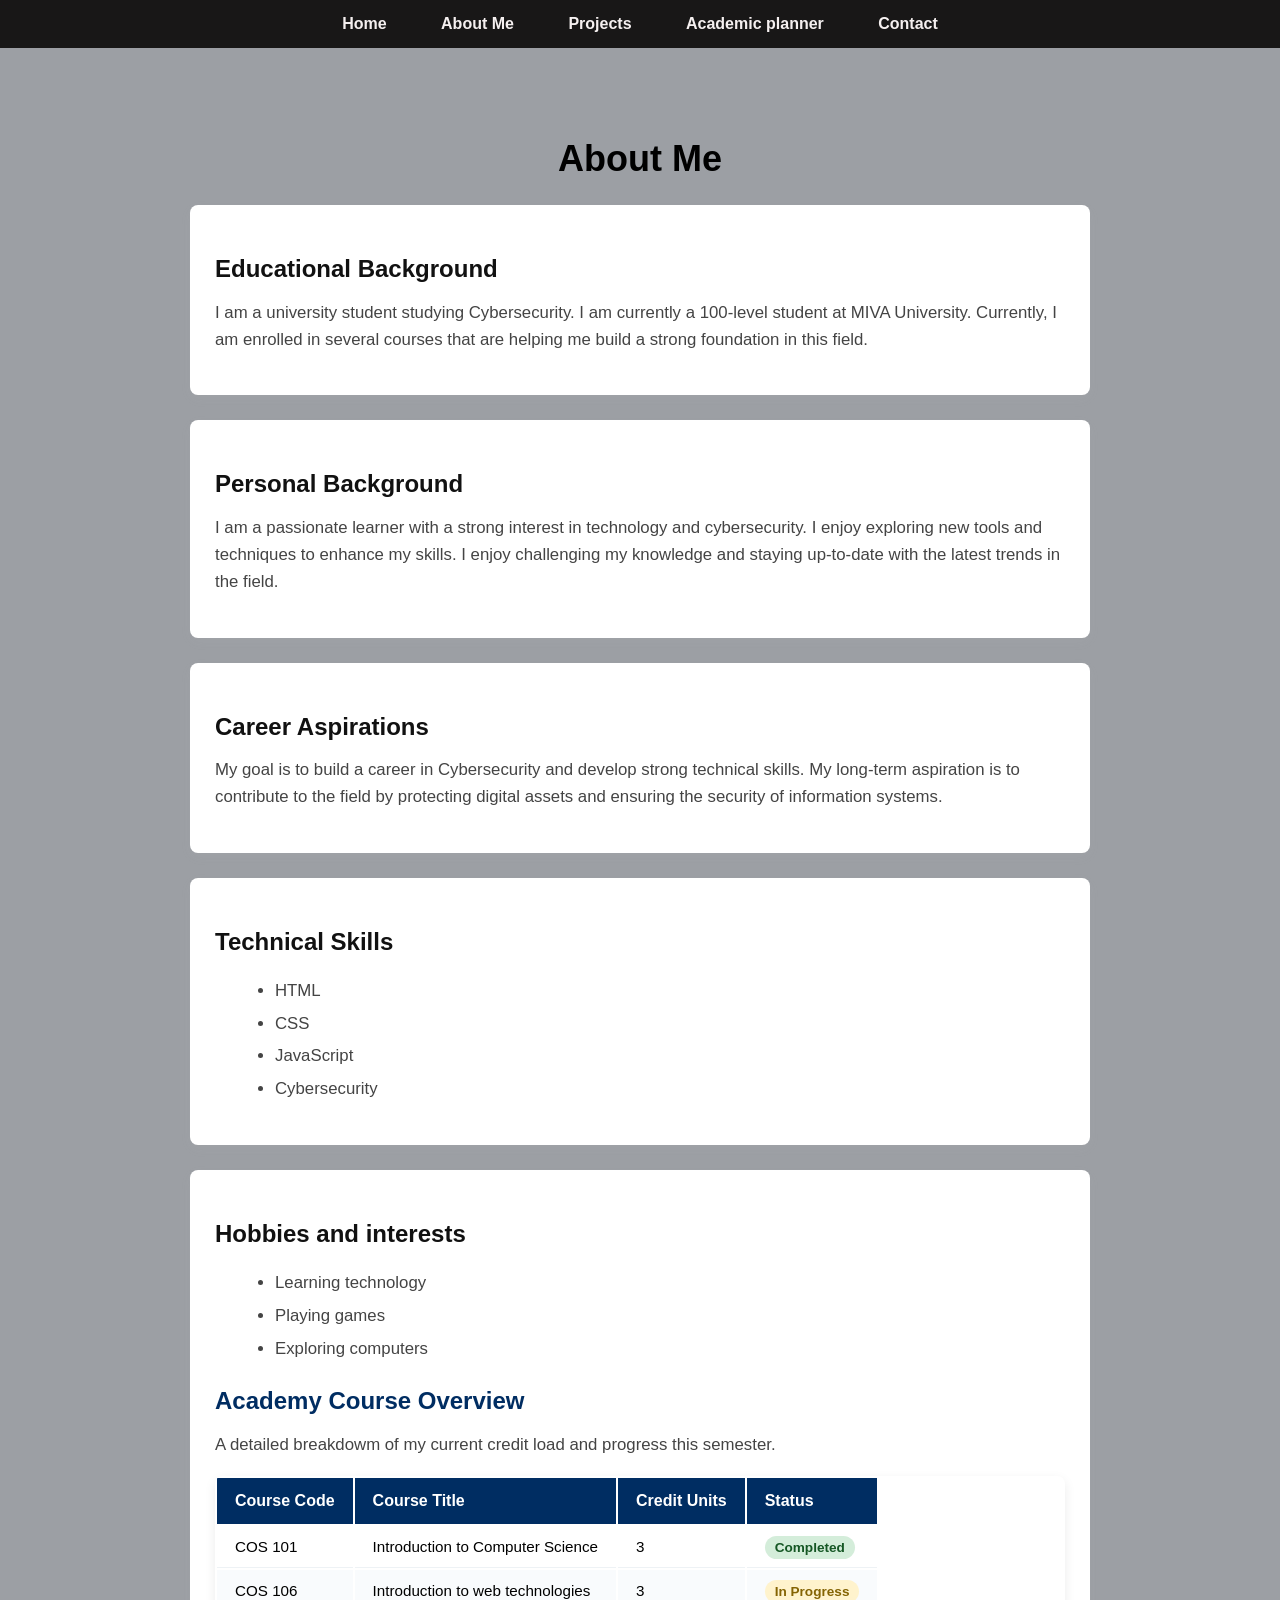
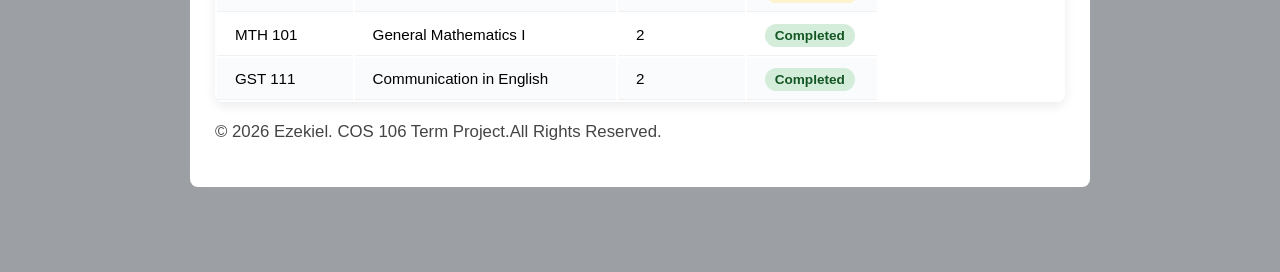
<file: about.html>
<!DOCTYPE html>
<html lang="en">

<head>
    <meta charset="UTF-8">
    <meta name="viewport" content="width=device-width, initial-scale=1.0">
    <title>About Me</title>
    <link rel="stylesheet" href="css/style.css">
</head>

<body>

    <nav class="navbar">
        <a href="index.html">Home</a>
        <a href="about.html">About Me</a>
        <a href="projects.html">Projects</a>
        <a href="planner.html">Academic planner</a>
        <a href="contact.html">Contact</a>
    </nav>

<div class="about-container">
    <h1>About Me</h1>

    <div class="info-card">
       <h2>Educational Background</h2>
       <p>I am a university student studying Cybersecurity. I am currently a 100-level student at MIVA University. Currently, I am enrolled in several courses that are helping me build a strong foundation in this field.</p>
    </div>

    <div class="info-card">
        <h2>Personal Background</h2>
        <p>I am a passionate learner with a strong interest in technology and cybersecurity. I enjoy exploring new tools and techniques to enhance my skills. I enjoy challenging my knowledge and staying up-to-date with the latest trends in the field.</p>
    </div>
    <div class="info-card">
        <h2>Career Aspirations</h2>
        <p> My goal is to build a career in Cybersecurity and develop strong technical skills. My long-term aspiration is to contribute to the field by protecting digital assets and ensuring the security of information systems.</p>
    </div>

    <div class="info-card">
        <h2>Technical Skills</h2>
        <ul>
            <li>HTML</li>
            <li>CSS</li>
            <li>JavaScript</li>
            <li>Cybersecurity</li>
        </ul>
    </div>

<div class="info-card">
    <h2>Hobbies and interests</h2>
    <ul>
        <li>Learning technology</li>
        <li>Playing games</li>
        <li>Exploring computers</li>
    </ul>


    <section class="table-section">
       <h2>Academy Course Overview</h2>
       <p class="table subtitle">A detailed breakdowm of my current credit load and progress this semester.</p>

       <div class="table-responsive-wrapper">
          <table>
              <thead>
                  <tr>
                     <th>Course Code</th>
                     <th>Course Title</th>
                     <th>Credit Units</th>
                     <th>Status</th>
                  </tr>
              </thead>
              </tbody>
                   <tr>
                       <td>COS 101</td>
                       <td>Introduction to Computer Science</td>
                       <td>3</td>
                       <td><span class="status completed">Completed</spam></td>
                    </tr>
                    <tr>
                        <td>COS 106</td>
                        <td>Introduction to web technologies</td>
                        <td>3</td>
                        <td><span class="status ongoing">In Progress</span> </td>
                    </tr>
                    <tr>
                        <td>MTH 101</td>
                        <td>General Mathematics I</td>
                        <td>2</td>
                        <td><span class="status completed">Completed</span> </td>
                    </tr>
                    <tr>
                        <td>GST 111</td>
                        <td>Communication in English</td>
                        <td>2</td>
                        <td><span class="status completed">Completed</span> </td>
                    </tr>
                </tbody>
          </table>
       </div>
    </section>
</main>

<footer>
    <P>&copy; 2026 Ezekiel. COS 106 Term Project.All Rights Reserved.</P>
</footer>

</body>
</html>
</file>
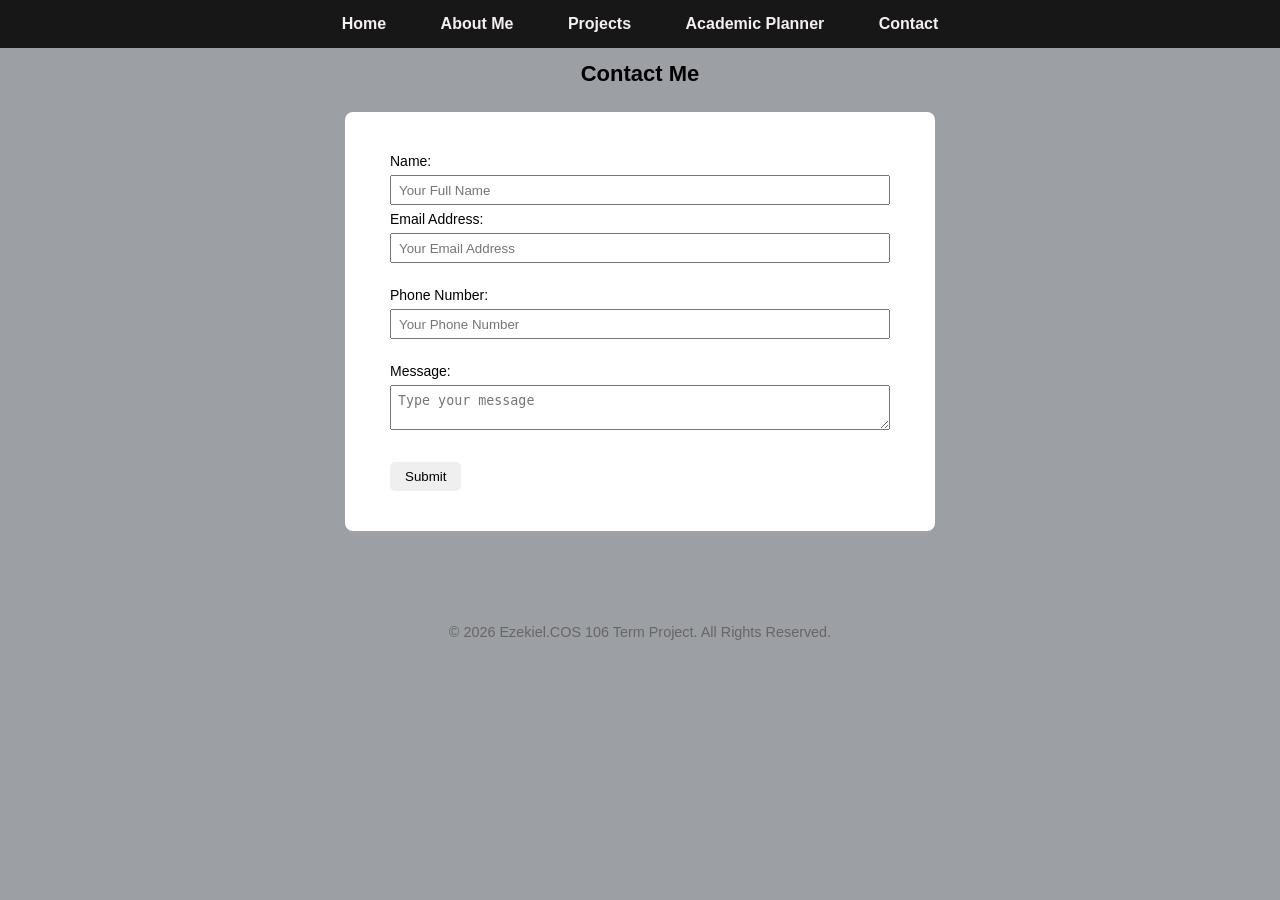
<file: contact.html>
<!DOCTYPE html>
<html lang="en">
<head>
    <meta charset="UTF-8">
    <meta name="viewport" content="width=device-width, initial-scale=1.0">
    <title>Contact Me</title>
    <link rel="stylesheet" href="css/style.css">
    <style>
        #savePopup:not([hidden]) {
            position: fixed;
            inset: 0;
            z-index: 99999;
            display: flex;
            align-items: center;
            justify-content: center;
            background: rgba(0, 0, 0, 0.65);
        }

        .popup-content {
            width: min(90%, 360px);
            padding: 24px;
            border-radius: 10px;
            background: white;
            text-align: center;
            box-shadow: 0 4px 20px rgba(0, 0, 0, 0.3);
        }
    </style>
</head>
<body>
    <nav class="navbar">
        <a href="index.html">Home</a>
        <a href="about.html">About Me</a>
        <a href="projects.html">Projects</a>
        <a href="planner.html">Academic Planner</a>
        <a href="contact.html">Contact</a>
    </nav>

    <div class="contact-container">
    <h1>Contact Me</h1>

  <div class="info-card"> 
    <form id="contactForm">
        <label for="name">Name:</label>
        <input type="text" id="name" required placeholder="Your Full Name">
        

        <label for="email">Email Address:</label>
        <input type="email" id="email" required placeholder="Your Email Address">
        <br><br>

        <label for="phone">Phone Number:</label>
        <input type="tel" id="phone" required placeholder="Your Phone Number" inputmode="numeric" pattern="[0-9]+" maxlength="15" title="Please enter a valid phone number">
        <br><br>

        <label for="message">Message:</label>
        <textarea id="message" required placeholder="Type your message"></textarea>
        <br><br>

        <button type="submit" class="submit-btn">Submit</button>
    </form>
  </div>
 </div> 
    
 <footer style="text-align: center; margin-top: 60px; color: #666; font-size: 0.9rem; padding-bottom: 20px;">
    <p>&copy; 2026 Ezekiel.COS 106 Term Project. All Rights Reserved.</p>
 </footer>
 <script src="js/script.js"></script>
</file>
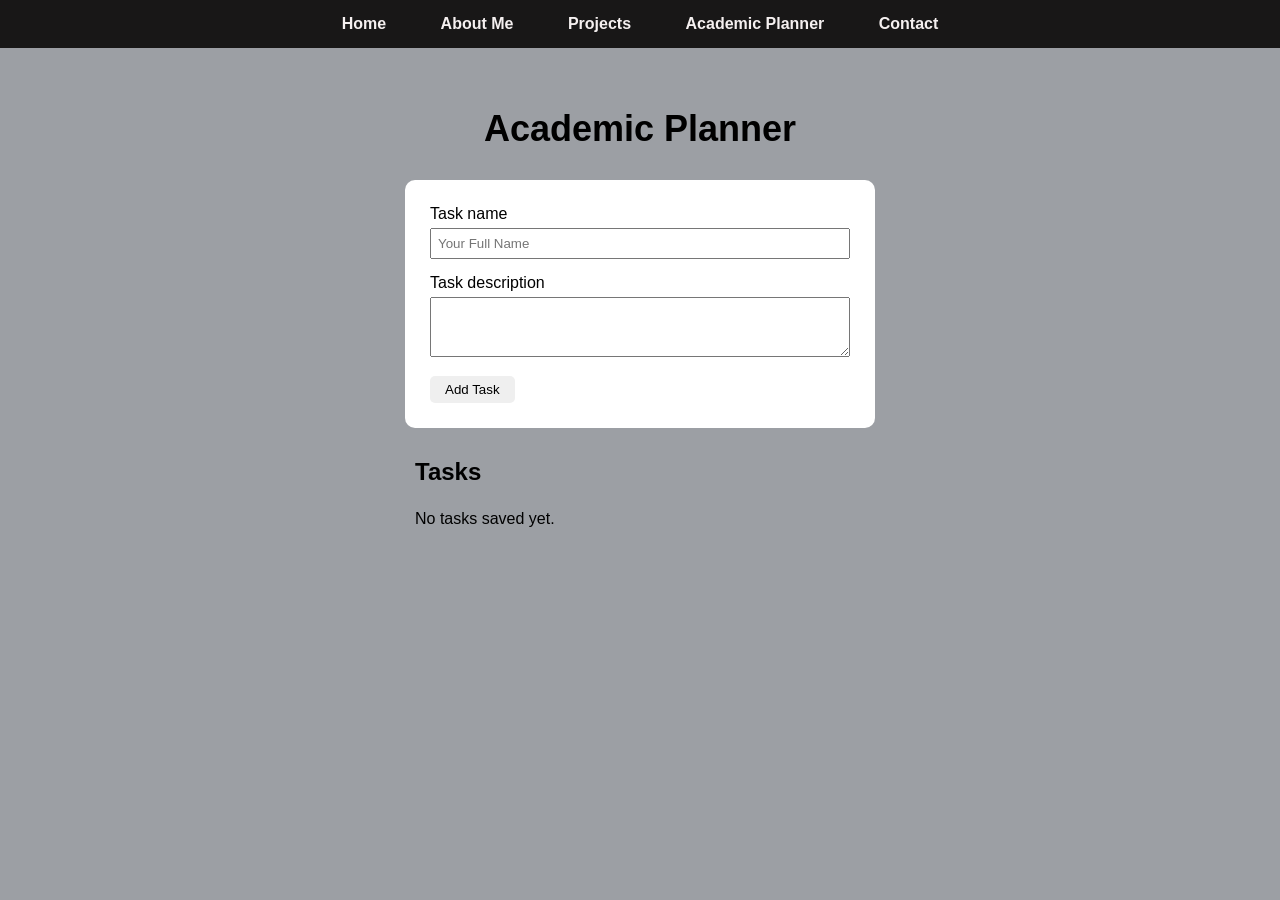
<file: planner.html>
<!DOCTYPE html>
<html lang="en">
<head>
    <meta charset="UTF-8">
    <meta name="viewport" content="width=device-width, initial-scale=1.0">
    <title>Academic Planner</title>
    <link rel="stylesheet" href="css/style.css">
</head>
<body>

    <nav class="navbar">
        <a href="index.html">Home</a>
        <a href="about.html">About Me</a>
        <a href="projects.html">Projects</a>
        <a href="planner.html">Academic Planner</a>
        <a href="contact.html">Contact</a>
    </nav>

    <div class="planner-container">
        <h1>Academic Planner</h1>

      <div class="planner-continer">  
        <form id="taskForm">
            <label for="taskName">Task name</label>
            <input type="text" id="taskName" required placeholder="Your Full Name">

            <label for="taskDescription">Task description</label>
            <textarea id="taskDescription" rows="4" required></textarea>

            <button type="submit" id="saveButton">Add Task</button>
            <button type="button" id="cancelButton" hidden>Cancel Edit</button>
        </form>
      </div>
      
      <div style="margin-top: 20px; padding: 0 10px;">
        <h2>Tasks</h2>
        <ul id="taskList"></ul>
        <p id="emptyMessage">No tasks saved yet.</p>
      </div>
    </div>

    <script src="js/script.js"></script>
</body>
</html>
</file>
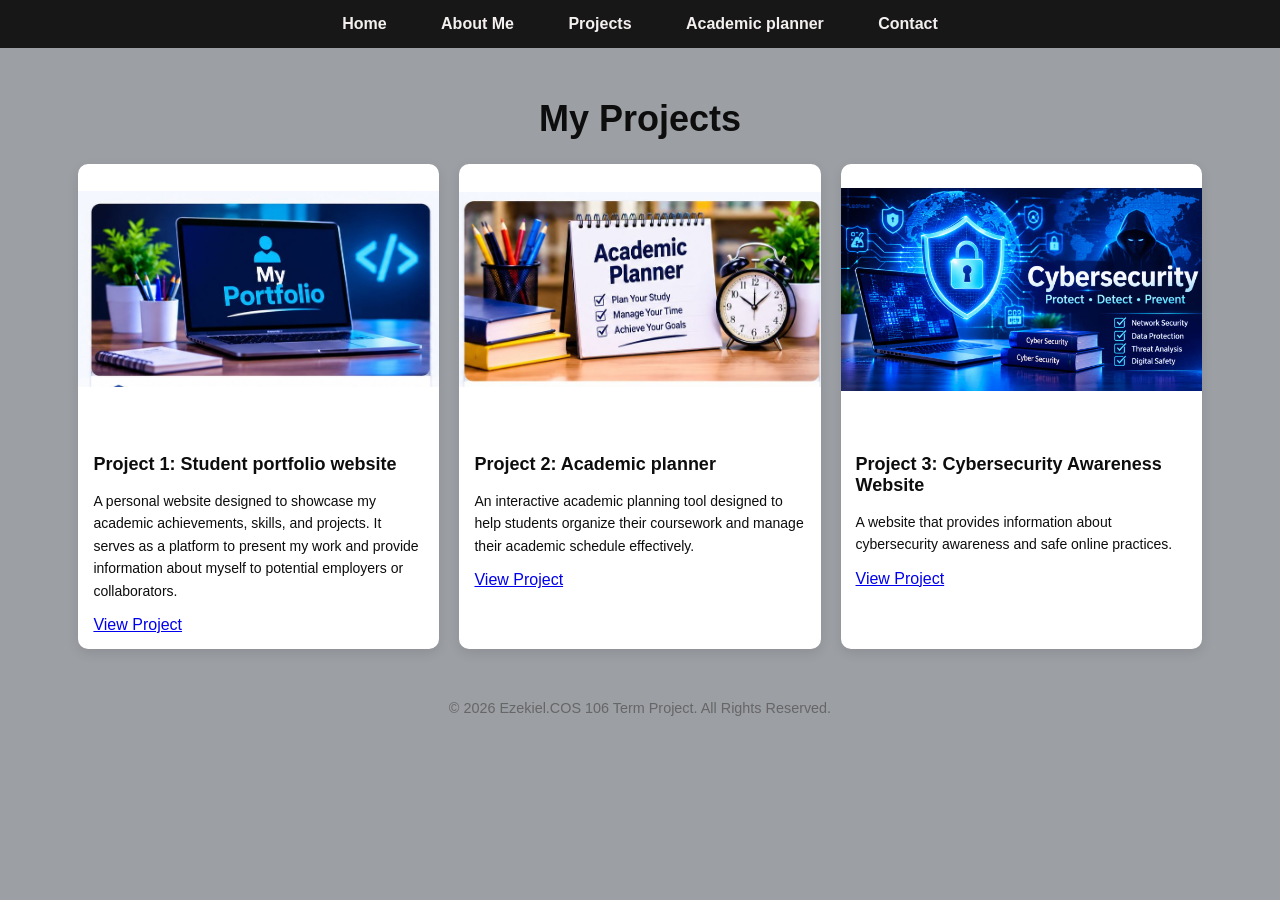
<file: projects.html>
<!DOCTYPE html>
<html lang="en">

<head>
    <meta charset="UTF-8">
    <meta name="viewport" content="width=device-width, initial-scale=1.0">
    <title>My Projects</title>
    <link rel="stylesheet" href="css/style.css">
</head>

<body>

    <nav class="navbar">
        <a href="index.html">Home</a>
        <a href="about.html">About Me</a>
        <a href="projects.html">Projects</a>
        <a href="planner.html">Academic planner</a>
        <a href="contact.html">Contact</a>
    </nav>

  <div class="projects-container">  
    <h1>My Projects</h1>

    <div class="projects-grid">

   <div class="project-card"> 
       <div class="project-image-wrapper">

        <img src="image/portfolio.jpeg" alt="Student portfolio" class="project-image">
      </div>
   <div class="project-info">
        <h2>Project 1: Student portfolio website</h2>
        <p>A personal website designed to showcase my academic achievements, skills, and projects. It serves as a platform to present my work and provide information about myself to potential employers or collaborators.</p>
        <a href="index.html" class="project-link">View Project</a>
      </div>
    </div>

<div class="project-card">
    <div class="project-image-wrapper">

       <img src="image/academic .jpeg" alt="Academic Planner" class="project-image">
    </div>
       <div class="project-info">
       <h2>Project 2: Academic planner</h2>
       <p> An interactive academic planning tool designed to help students organize their coursework and manage their academic schedule effectively.</p>
       <a href="planner.html" class="project-link">View Project</a>
     </div>
  </div>

  <div class="project-card">
    <div class="project-image-wrapper">

      <img src="image/cybersec.jpeg" alt="Cybersecurity Awareness" class="project-image">
    </div>

    <div class="project-info">
      <h2>Project 3: Cybersecurity Awareness Website</h2>
      <p>A website that provides information about cybersecurity awareness and safe online practices.</p>
      <a href="#" class="project-link">View Project</a>
    </div>
   </div>
  
 </div>
</div>
  

  <footer style="text-align: center; margin-top: 40px; color: #666; font-size: 0.9rem; padding-bottom: 20px;">
    <p>&copy; 2026 Ezekiel.COS 106 Term Project. All Rights Reserved.</p>
  </footer>

</body>
</file>
<file: css/style.css>
body {
    font-family: Arial, sans-serif;
    margin: 0;
    padding: 0;
    background-color: #9c9fa4;
}

nav {
    background-color: #181717;
    padding: 15px;
    text-align: center;
}

nav a {
    color: white;
    text-decoration: none;
    margin: 0 10px;
    font-weight: bold;
}

nav a:hover {
    text-decoration: underline;
}

h1 {
    text-align: center;
    margin-top: 30px;
    font-size: 36px;
}

h2 {
    margin-top: 25px;
}

.homepage-container {
    display:flex;
    justify-content: space-between;
    align-items: flex-start;
    max-width: 1100px;
    width: 90%;
    margin: 40px auto;
    padding: 20px;
    gap: 40px;
}
.text-content-side {
    flex: 2;
}
.photo-frame-side {
    flex: 0 0 200px;
    display: flex;
    justify-content: center;
}
.profile-pic {
    width: 200px;
    height: 200px;
    background-color: #9c9fa4;
    border: 3px solid #222;
    border-radius: 6px;
    box-shadow: 0 4px 10px rgba(0, 0, 0, 0.1);
    display: block;
    object-fit: cover;
}
.navbar a {
    color: rgb(245, 240, 240);
    text-decoration: none;
    padding: 10px 15px;
    font-weight: bold;
}
.navbar a:hover {
    color: #38bdf8
}
.about-card {
background-color: white;
padding: 25px;
border-radius: 10px;
margin-top: 20px;
box-shadow: 0 4px 10px rgba(0, 0, 0, 0.05);
line-height: 1.6;
}
form {
    max-width: 500px;
    margin: 30px auto;
    padding: 25px;
    background-color: white;
    border-radius: 10px;
}

input,
textarea {
    width: 100%;
    padding: 10px;
    margin-top: 5px;
    margin-bottom: 15px;
    box-sizing: border-box;
}

textarea {
    height: 120px;
}

button {
    padding: 10px 20px;
    border: none;
    border-radius: 5px;
    cursor: pointer;
}

.about-container {
    max-width: 900px;
    width: 90%;
    margin: 40px auto;
    padding: 10px;
}

.info-card {
    background-color: white;
    padding: 25px;
    border-radius: 8px;
    margin-top: 25px;
    margin-bottom: 25px;
    box-shadow: 0 4px 12px rgba(222, 211, 211, 0.05);
}

.info-card h2 {
    color: #111;
    margin-bottom: 12px;
    font-size: 1.5rem;
    font-weight: 600;
}

.info-card p,
.info-card ul {
    color: #444;
    line-height: 1.6;
    font-size: 1.05rem;
}

.info-card ul {
    margin-left: 20px;
    padding-top: 5px;
}

.info-card li {
    margin-bottom: 6px;
}

.contact-container {
    max-width: 500px;
    width: 90%;
    margin: 20px auto;
    padding-top: 10px;
    padding-bottom: 20px;
    box-sizing: border-box;
}

.hero-container {
  display: flex;
  align-items: center;
  justify-content: center;
  gap: 3rem;
  max-width: 1100px;
  margin: 4rem auto;
  padding: 3rem;
  background-color: #ffffff;
  border-radius: 12px;
  box-shadow: 0 4px 15px rgba(0, 0, 0, 0.05);
}

.profile-img {
    width: 120px;
    height: 160px;
    border-radius: 15px;
    object-fit: cover;
    border: 4px solid #0b2545;
}

.bio-box h1 {
font-size: 2.2rem;
}

.bio-box p {
    font-size: 1.1rem;
    line-height: 1.6;
    color: #333333;
    margin-bottom: 1.5rem;
}

#audio-section {
    margin-top: 2rem;
    padding-top: 1.5rem;
    border-top: 1px solid #e0e0e0;

}
p {
    line-height: 1.6;
}
.multimedia-section {
    margin-top: 30px;
}

.projects-container {
    display: inline-block;
    padding: 8px 16px;
    margin-top: 12px;
    background-color: #9c9fa4;
    color: #0e0d0d;
    text-decoration: none;
    border-radius: 4px;
    font-weight: 500;
    transition: background-color 0.2s ease;
}
.projects-container a:hover, .project-card a:hover {
    background-color: #555;
}

.about-container {
    max-width: 900px;
    margin: 40px auto;
    padding: 20px;
}

.bio-section h1 {
    color: #002D26;
    margin-bottom: 15px;
    border-bottom:3px solid #ff4500;
    display: inline-block;
    padding-bottom: 5px;
}

.bio-section p {
    font-size: 1.1rem;
    margin-bottom: 30px;
}

.interest-grid {
    display: grid;
    grid-template-columns: repeat(auto-fit, mimax(280px, 1rem));
    gap: 20px;
    margin-bottom: 50px;
}

.interest-card {
    background: #fff;
    padding: 20px;
    border-radius: 8;
    box-shadow: 0 4px 6px rgba(0, 0, 0, 0.05);
    border-left: 4px solid #002D62;
}

.interest-card h3 {
    margin-bottom: 10px;
    color: #002D62;
}

.interest-card ul {
    padding-left: 20px
}

.table-section h2 {
    color: #002D62;
    margin-bottom: 5px;
}

.table-subtitle {
    margin-bottom: 20px;
    color: #666;
    font-size: 0.95rem;
}

.table-responsive-wrapper {
    overflow-x: auto;
    border-radius: 8px;
    box-shadow: 0 4px 12px rgba(0, 0, 0, 0.08);
}

.table {
    width: 100%;
    border-collapse: collapse;
    background: #fff;
    min-width: 500px;
}

th {
    background-color: #002D62;
    color: #fff;
    text-align: left;
    padding: 14px 18px;
    font-weight: 600;
}

td {
   padding: 12px 18px;
   border-bottom: 1px solid #eef2f5;
   font-size: 0.95rem;
}

tbody tr:nth-of-type(even) {
    background-color: #f9fbfd;
}

tbody tr {
    transition: background-color 0.2s ease;
}

tbody tr:hover {
    background-color: #f0f4f8;
}

.status {
    padding: 4px 10px;
    border-radius: 20px;
    font-size: 0.85rem;
    font-weight: bold;
}
.status.completed { background-color: #d4edda; color: #155724; }
.status.ongoing { background-color: #fff3cd; color: #856404;}

.project-image-wrapper {
    width: 100%;
    height: 250px;
    overflow: hidden;
}

.project-image {
    width: 100%;
    height: 100%;
    object-fit: contain;
}

.project-card:hover .project-image {
    transform: scale(1.05);
}

.project-card {
    width: 100%;
    height: 100%;
    display: flex;
    flex-direction: column;
    background-color: white;
    border-radius: 10px;
    overflow: hidden;
    box-shadow: 0 4px 12px rgba(0, 0, 0, 0.1);
    margin: 0;
    box-sizing: border-box;
}

.project-info {
    padding: 15px;
    flex: 1;
}

.project-info h2 {
    font-size: 18px;
}

.project-info p {
    font-size: 14px;
}

.projects-grid {
    display: grid;
    grid-template-columns: repeat(3, 1fr);
    gap: 20px;
    width: 90%;
    margin: 0 auto;
    align-items: stretch;
}

.contact-container h1 {
    margin: 3px 0 8px;
    font-size: 22px;
}

.contact-container p {
    margin: 5px 0;
}

.contact-container form {
    gap: 8px;
    padding: 15px;
    margin: 0 auto;
}

.contact-container input,
.contact-container textarea {
    padding: 8px;
}

.contact-container {
    max-width: 600px;
    width: 85%;
    margin: 5px auto;
    padding: 5px;
}

.contact-container label {
    margin-bottom: 3px;
    font-size:14px;
}

.contact-container input {
    padding: 7px;
    margin-bottom: 5px;
    height: 30px;
}

.contact-container textarea {
    height: 45px;
    padding: 7px;
    margin-bottom: 5px;
}

.contact-container button {
    padding: 7px 15px;
    margin-top: 5px;
}

.planner-container {
    max-width: 500px;
    width: 85%;
    margin: 15px auto;
    padding: 15px;
    box-sizing: border-box;
}

.planner-container textarea {
    height: 60px;
}

.planner-container input,
.planner-container textarea {
    padding: 6px;
}

.planner-container button {
    padding: 6px 15px;
}

.hero-container {
    width: 85%;
    max-width: 1000px;
    margin: 20px auto;
    padding: 25px;
    box-sizing: border-box;
}

@media screen and (max-width: 768px)  {
  body {
     margin: 0;
     padding: 0;
     width: 100%;
     overflow-x: hidden;
  }

  .container {
    width: 95%;
    margin: auto;
    padding: 10px;
  }

nav {
    display: flex;
    justify-content: center;
    align-items: center;
    width: 100%;
    gap: 14px;
    padding: 10px 5px;
    overflow-x: auto;
}

nav a {
    white-space: nowrap;
    font-size: 11px;
}

img {
    max-width: 100%;
    height: auto;
    object-fit: contain;
}

h1 {
    font-size: 26px;
}

h2 {
    font-size: 21px;
}

p {
    font-size: 15px;
    line-height: 1.6;
}
.card {
    width: 100%;
    box-sizing: border-box;
}

button {
    max-width: 100%;
 }

.project-container {
    width: 95%;
    margin: 0 auto;
   }

.project-grid {
    display: grid;
    grid-template-columns: 1fr;
    gap: 18px;
}

.project-card {
    width: 100%;
    height: auto;
    min-height: 0;
    padding: 12px;
    margin: 0;
    box-sizing: border-box;
}

.project-image-wrapper {
    width: 100%;
    height: 150px;
    overflow: hidden;
  }

.project-card img {
    width: 100%;
    height: 100%;
    object-fit: cover;
    display: block;
  }

.project-info {
    padding: 10px 5px;
}

.project-card h2 {
    font-size: 17px;
    margin: 8px 0;
}

.project-card p {
    font-size: 13px;
    line-height: 1.5;
    margin: 8px 0;
}

.project-link {
    font-size: 14px;
  }

  .profile-img {
    width: 110px;
    height: 145px;
    object-fit: cover;
  }
}
</file>
